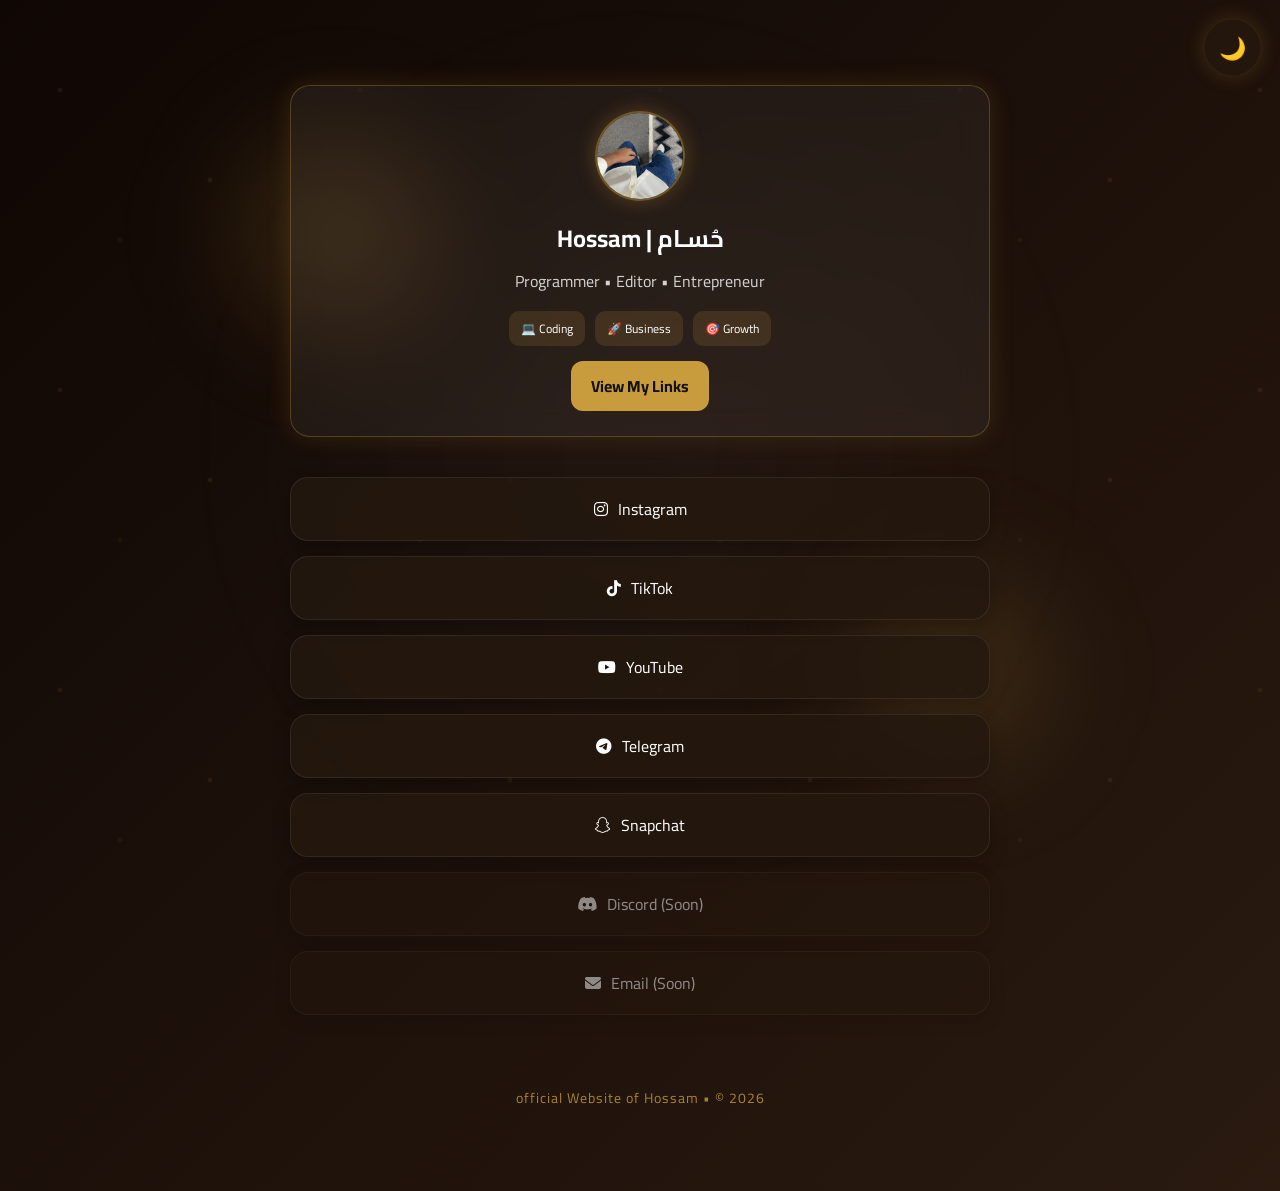
<file: index.html>
<!DOCTYPE html>
<html lang="en" dir="ltr">

<link rel="canonical" href="https://hosam1298.github.io/Hossam-site/">

<head>
  
<link rel="icon" type="image/png" href="favicon.png">

<meta property="og:image"
content="https://hosam1298.github.io/Hossam-site/favicon.png">

<meta charset="UTF-8">
<meta name="viewport" content="width=device-width, initial-scale=1.0">

<title>Hossam | Web Developer</title>

<meta name="description" content="حسام مبرمج ومطور مواقع من العراق. موقعه الرسمي يحتوي على روابط التواصل الاجتماعي، المشاريع، والخدمات التقنية. Hossam programmer and web developer from Iraq.">

<meta name="keywords" content="
حسام,
حسام تقنية,
حسام تصميم مواقع,
حسام صانع محتوى,
موقع حُسام الرسمي,
موقع حسام الدين,
Hossam,
Hossam Official,
Hossam Website,
Hossam Programmer,
Hossam Developer,
Hossam Web Developer,
Hossam Technology,
Hossam Tech,
Hossam Entrepreneur,
Hossam Business,
">

<meta name="language" content="Arabic, English">

<meta name="author" content="Hossam">

<meta name="robots" content="index, follow">

<link rel="stylesheet" href="style.css">

<link href="https://fonts.googleapis.com/css2?family=Cairo:wght@300;400;600;700;800&display=swap" rel="stylesheet">

<link rel="stylesheet" href="https://cdnjs.cloudflare.com/ajax/libs/font-awesome/6.5.1/css/all.min.css">

<meta property="og:site_name" content="Hossam Official">
<meta property="og:title" content="حسام | الموقع الرسمي">
<meta property="og:description" content="مبرمج ومطور مواقع من العراق - روابط مشاريع وحسابات">
<meta property="og:url" content="https://hosam1298.github.io/Hossam-site/">
<meta property="og:type" content="website">

<meta name="twitter:card" content="summary_large_image">
<meta name="twitter:title" content="حسام | الموقع الرسمي">
<meta name="twitter:description" content="مبرمج ومطور مواقع من العراق">
<meta name="twitter:image" content="https://hosam1298.github.io/Hossam-site/favicon.png">

<script type="application/ld+json">
{
  "@context": "https://schema.org",
  "@type": "WebSite",
  "name": "حُسـام | مطور ويب",
  "url": "https://hosam1298.github.io/Hossam-site/"
}
</script>

</head>

<body>

<!-- ✨ الخلفية الخرافية -->
<div class="particles"></div>
<div class="glow-orbs"></div>
<div class="fog"></div>

<!-- 🌙 زر الوضع -->
<button id="themeToggle" class="theme-btn">🌙</button>

<!-- المحتوى -->
<div class="container">

<!-- 🎴 Identity Card -->
<div class="card identity-card">

  <!-- 👤 Logo Image -->
  <div class="card-avatar">
    <img src="logo.png" alt="Logo">
  </div>

  <h2>Hossam | حُسـام</h2>

  <p class="role">Programmer • Editor • Entrepreneur</p>

  <div class="goals">
    <span>💻 Coding</span>
    <span>🚀 Business</span>
    <span>🎯 Growth</span>
  </div>

  <!-- 🔗 ينزل للروابط -->
  <a href="#socials" class="card-btn">View My Links</a>

</div>

<!-- الروابط -->
<div class="socials" id="socials">

<a class="social-btn instagram" href="https://www.instagram.com/l5wok" target="_blank">
<i class="fab fa-instagram"></i> Instagram
</a>

<a class="social-btn tiktok" href="https://www.tiktok.com/@l5wov?_r=1&_t=ZS-971OVpOOPVE" target="_blank">
<i class="fab fa-tiktok"></i> TikTok
</a>

<a class="social-btn youtube" href="https://youtube.com/@xfww" target="_blank">
<i class="fab fa-youtube"></i> YouTube
</a>

<a class="social-btn telegram" href="https://t.me/v7zzb" target="_blank">
<i class="fab fa-telegram"></i> Telegram
</a>

<a class="social-btn snapchat" href="https://www.snapchat.com/add/xudt3" target="_blank">
<i class="fab fa-snapchat"></i> Snapchat
</a>

<a class="social-btn discord disabled" href="#">
<i class="fab fa-discord"></i> Discord (Soon)
</a>

<a class="social-btn email disabled" href="#">
<i class="fas fa-envelope"></i> Email (Soon)
</a>

</div>

<footer>
official Website of Hossam • © 2026
</footer>

</div>

<script src="script.js"></script>

</body>
</html>
</file>
<file: style.css>
*{
margin:0;
padding:0;
box-sizing:border-box;
font-family:'Cairo',sans-serif;
}

:root{
--bg1:#0f0704;
--bg2:#2a1a10;
--card:rgba(36,24,15,.85);
--text:#ffffff;
--gold:#c89b3c;
--shadow:rgba(200,155,60,.25);
}

/* 🌙 الوضع الفاتح */
body.light{
--bg1:#f5e6d3;
--bg2:#e7d4bf;
--card:rgba(255,255,255,.9);
--text:#1a1a1a;
--gold:#9c6b16;
--shadow:rgba(0,0,0,.15);
}

/* الخلفية الأساسية */
body{
min-height:100vh;
overflow-x:hidden;
color:var(--text);
background:linear-gradient(135deg,var(--bg1),var(--bg2));
position:relative;
}

body{
transition: background 0.6s ease, color 0.6s ease;
}

.card, .stat-card, .social-btn{
transition: background 0.6s ease, color 0.6s ease;
}

/* 🌞 تحسين أزرار الوضع النهاري */
body.light .social-btn{
background:rgba(255,255,255,.9);
color:#111;
border:1px solid rgba(0,0,0,.08);
box-shadow:0 6px 15px rgba(0,0,0,.08);
}

body.light .social-btn i{
color:#9c6b16;
}

/* أيقونات */
body.light .social-btn i{
color:#9c6b16;
}

/* hover خفيف بدل الألوان القوية */
body.light .instagram:hover{
background:rgba(225,48,108,.12);
color:#111;
}

body.light .tiktok:hover{
background:rgba(0,0,0,.08);
color:#111;
}

body.light .youtube:hover{
background:rgba(255,0,0,.12);
color:#111;
}

body.light .telegram:hover{
background:rgba(34,158,217,.12);
color:#111;
}

body.light .snapchat:hover{
background:rgba(255,252,0,.25);
color:#111;
}

body.light .discord:hover{
background:rgba(88,101,242,.12);
color:#111;
}

body.light .email:hover{
background:rgba(139,92,246,.12);
color:#111;
}

.social-btn{
transition: all 0.3s ease;
}

/* ✨ particles */
.particles{
position:fixed;
inset:0;
background:
radial-gradient(circle at 20% 30%, rgba(200,155,60,.15) 2px, transparent 3px),
radial-gradient(circle at 70% 60%, rgba(255,200,120,.12) 2px, transparent 3px),
radial-gradient(circle at 40% 80%, rgba(200,155,60,.10) 2px, transparent 3px);
background-size:300px 300px;
animation:moveParticles 15s linear infinite;
pointer-events:none;
opacity:.6;
}

@keyframes moveParticles{
0%{transform:translateY(0);}
100%{transform:translateY(-120px);}
}

/* 💡 glow orbs */
.glow-orbs{
position:fixed;
inset:0;
pointer-events:none;
}

.glow-orbs::before,
.glow-orbs::after{
content:"";
position:absolute;
width:280px;
height:280px;
border-radius:50%;
background:radial-gradient(circle, rgba(200,155,60,.25), transparent 70%);
filter:blur(50px);
animation:floatGlow 8s infinite ease-in-out;
}

.glow-orbs::before{
top:10%;
left:15%;
}

.glow-orbs::after{
bottom:10%;
right:15%;
animation-delay:4s;
}

@keyframes floatGlow{
0%{transform:translateY(0);}
50%{transform:translateY(-40px);}
100%{transform:translateY(0);}
}

/* 🌫️ fog */
.fog{
position:fixed;
inset:0;
background:radial-gradient(circle, rgba(255,255,255,.03), transparent 60%);
filter:blur(25px);
animation:fogMove 15s linear infinite;
pointer-events:none;
}

@keyframes fogMove{
0%{transform:translateX(0);}
50%{transform:translateX(40px);}
100%{transform:translateX(0);}
}

/* زر الوضع */
.theme-btn{
position:fixed;
top:20px;
right:20px;
width:55px;
height:55px;
border:none;
border-radius:50%;
background:var(--card);
color:var(--gold);
font-size:22px;
cursor:pointer;
box-shadow:0 0 20px var(--shadow);
}

/* container */
.container{
width:90%;
max-width:700px;
margin:auto;
text-align:center;
padding:60px 0;
}

/* اللوكو */
.logo{
width:180px;
height:180px;
margin:auto;
border-radius:50%;
position:relative;
display:flex;
align-items:center;
justify-content:center;
overflow:hidden;
background:radial-gradient(circle,#2a1a10,#0f0704);
box-shadow:0 0 40px rgba(200,155,60,.2);
animation:float 4s ease-in-out infinite;
transform-style:preserve-3d;
transition:0.4s ease;
}

/* الصورة */
.profile-pic{
width:100%;
height:100%;
object-fit:cover;
border-radius:50%;
transition:0.4s ease;
filter:contrast(1.05) saturate(1.1);
}

/* 🌟 إطار متدرج دوّار (أقوى جزء) */
.logo::before{
content:"";
position:absolute;
inset:-6px;
border-radius:50%;
background:conic-gradient(
from 0deg,
#c89b3c,
#ffdd88,
#c89b3c,
#8b5cf6,
#c89b3c
);
animation:spin 5s linear infinite;
z-index:-1;
}

/* ضوء داخلي */
.logo::after{
content:"";
position:absolute;
inset:10px;
border-radius:50%;
background:radial-gradient(circle,rgba(255,255,255,.08),transparent 70%);
}

/* hover احترافي */
.logo:hover{
transform:scale(1.08) rotateY(8deg) rotateX(6deg);
box-shadow:0 0 60px rgba(200,155,60,.35);
}

.logo:hover .profile-pic{
transform:scale(1.1);
filter:brightness(1.15) contrast(1.1);
}

/* ✨ نبض خفيف */
@keyframes float{
0%{transform:translateY(0);}
50%{transform:translateY(-8px);}
100%{transform:translateY(0);}
}

/* 🔄 دوران الإطار */
@keyframes spin{
0%{transform:rotate(0);}
100%{transform:rotate(360deg);}
}

/* النص */
.title{font-size:42px;margin-top:25px;}
.subtitle{opacity:.8;margin-top:10px;}

/* الروابط */
.socials{
margin-top:40px;
display:flex;
flex-direction:column;
gap:15px;
}

.social-btn{
position:relative;
overflow:hidden;
padding:16px;
border-radius:18px;
text-decoration:none;
color:white;
background:var(--card);
display:flex;
justify-content:center;
gap:10px;
align-items:center;
border:1px solid rgba(255,255,255,.08);
transition:all .35s ease;
transform:translateZ(0);
box-shadow:0 6px 18px rgba(0,0,0,.25);
}

/* تأثير ضغط */
.social-btn:active{
transform:scale(0.96);
}

.social-btn::before{
content:"";
position:absolute;
top:0;
left:-120%;
width:60%;
height:100%;
background:linear-gradient(
120deg,
transparent,
rgba(255,255,255,.25),
transparent
);
transform:skewX(-25deg);
}

.social-btn:hover::before{
animation:shineMove .8s ease;
}

@keyframes shineMove{
0%{left:-120%;}
100%{left:120%;}
}

.social-btn:hover{
transform:translateY(-6px) scale(1.04);
box-shadow:0 10px 30px rgba(200,155,60,.25);
}

.instagram:hover{
background:linear-gradient(45deg,#f09433,#e6683c,#dc2743,#cc2366,#bc1888);
}

.tiktok:hover{
background:linear-gradient(45deg,#000,#111);
box-shadow:0 0 20px rgba(255,255,255,.1);
}

.youtube:hover{
background:linear-gradient(45deg,#ff0000,#cc0000);
}

.telegram:hover{
background:linear-gradient(45deg,#229ED9,#1b7fb3);
}

.snapchat:hover{
background:linear-gradient(45deg,#FFFC00,#ffe600);
color:#000;
}

.discord:hover{
background:linear-gradient(45deg,#5865F2,#404eed);
}

.email:hover{
background:linear-gradient(45deg,#8b5cf6,#6d28d9);
}

.disabled{opacity:.5;cursor:not-allowed;}

/* stats */
.stats{
margin-top:40px;
display:grid;
grid-template-columns:1fr 1fr;
gap:15px;
}

.stat-card{
background:var(--card);
padding:25px;
border-radius:20px;
}

.stat-card h2{
font-size:35px;
color:var(--gold);
}

/* footer */
footer{
margin-top:40px;
opacity:.7;
}

/* 🎴 Identity Card */
.identity-card{
  margin-top: 25px;
  padding: 25px;
  border-radius: 20px;
  background: rgba(255,255,255,0.05);
  backdrop-filter: blur(15px);
  border: 1px solid rgba(200,155,60,0.3);
  box-shadow: 0 0 25px rgba(200,155,60,0.15);
  text-align: center;
  transition: 0.4s;
}

.identity-card:hover{
  transform: translateY(-6px);
  box-shadow: 0 0 35px rgba(200,155,60,0.35);
}

/* 👤 Logo Image inside card */
.card-avatar{
  width: 90px;
  height: 90px;
  margin: auto;
  border-radius: 50%;
  overflow: hidden;
  border: 2px solid rgba(200,155,60,0.5);
  box-shadow: 0 0 20px rgba(200,155,60,0.3);
  display:flex;
  align-items:center;
  justify-content:center;
  margin-bottom: 15px;
  background: rgba(0,0,0,0.2);
}

.card-avatar img{
  width: 100%;
  height: 100%;
  object-fit: cover;
}

html{
  scroll-behavior: smooth;
}

/* Role */
.identity-card .role{
  opacity: 0.8;
  margin-top: 5px;
}

/* Goals */
.goals{
  margin-top: 15px;
  display: flex;
  justify-content: center;
  gap: 10px;
  flex-wrap: wrap;
}

.goals span{
  background: rgba(200,155,60,0.15);
  padding: 6px 12px;
  border-radius: 10px;
  font-size: 12px;
}

/* Button */
.card-btn{
  display: inline-block;
  margin-top: 15px;
  padding: 10px 20px;
  border-radius: 12px;
  text-decoration: none;
  background: var(--gold);
  color: #111;
  font-weight: bold;
  transition: 0.3s;
}

.card-btn:hover{
  transform: scale(1.05);
}

footer{
margin-top:50px;
padding:20px;
font-size:14px;
letter-spacing:1px;
opacity:.8;
text-align:center;
color:var(--gold);
  }
</file>
